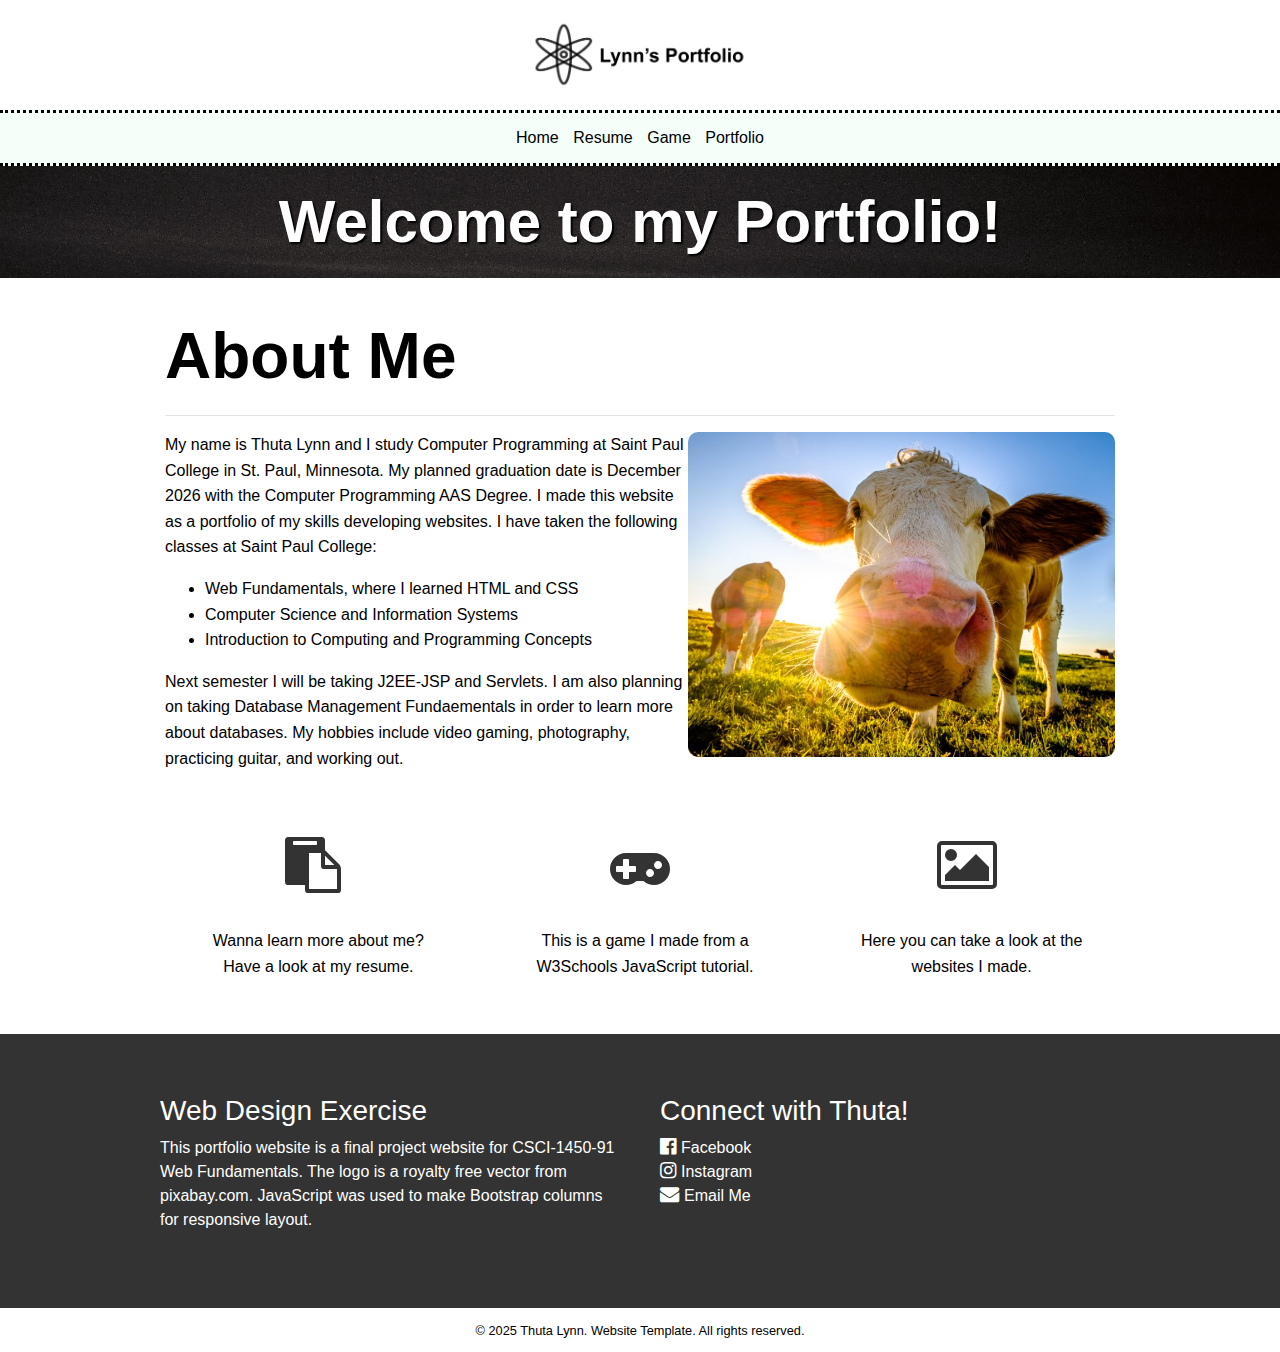
<file: index.html>
<!DOCTYPE html>
<html lang ="en">
<head>
	<meta charset = "utf-8">
	<meta name="viewport" content="width=device-width, 
	initial-scale=1. minimum-scale=1" />
	<meta name="description" content="This is the home page of Lynn's Portfolio">
	<title>Home</title>
	<link rel="stylesheet" href="https://cdn.jsdelivr.net/npm/bootstrap@4.6.1/dist/css/bootstrap.min.css">
	<link rel="stylesheet" href="https://cdnjs.cloudflare.com/ajax/libs/font-awesome/4.7.0/css/font-awesome.min.css">
	<link rel="stylesheet" href="style.css">
</head>
<body>
	<header>
		<a href="index.html">	
			<img src="images/logo.png"  
			alt="portfolio logo" class="logo">
		</a>
	</header>

	<nav>
		<ul>
			<li><a href="index.html">Home</a></li>
			<li><a href="resume.html">Resume</a></li>
			<li><a href="game.html">Game</a></li>
			<li><a href="portfolio.html">Portfolio</a></li>
		</ul>
	</nav>
	<div class="home-hero">
		<h1>Welcome to my Portfolio!</h1>
	</div>
	<main>
		<div class="container-fluid">
			<div class = "row">
				<div class = "col-sm-12">
					<h1>About Me</h1>
					<hr>
						<img src="./images/cow.jpg" alt="image of me" width="450px" height="400px" class="home-photo">
						<p>My name is Thuta Lynn and I study Computer Programming at Saint Paul College in St. Paul, Minnesota. My planned graduation date is December 2026 with the Computer Programming AAS Degree. I made this website as a portfolio of my skills developing websites.
							I have taken the following classes at Saint Paul College:</p>
					<ul>
					<li>Web Fundamentals, where I learned HTML and CSS</li>
					<li>Computer Science and Information Systems</li>
					<li>Introduction to Computing and Programming Concepts</li>
					</ul>
					<p>Next semester I will be taking J2EE-JSP and Servlets. I am also planning on taking Database Management Fundaementals in order to learn more about databases.
					My hobbies include video gaming, photography, practicing guitar, and working out.
					</p>
				</div>
			</div>
			<div class="row row2">
				<div class="col-sm-4">
					<a href="resume.html"><i class="fa fa-clipboard icons" aria-hidden="true"></i>
					</a>
					<br>
					<p style="text-align: center;">Wanna learn more about me? Have a look at my resume.</p>
				</div>
				<div class="col-sm-4">
					<a href="game.html"><i class="fa fa-gamepad icons" aria-hidden="true"></i>
					</a>
					<br>
					<p style="text-align: center;">This is a game I made from a W3Schools JavaScript tutorial.</p>
				</div>
				<div class="col-sm-4">
					<a href="portfolio.html"><i class="fa fa-image icons" aria-hidden="true"></i>
					</a>
					<br>
					<p style="text-align: center;">Here you can take a look at the websites I made.</p>
				</div>
			</div>
		</div>
	</main>

	<footer>
		<div class = "upper-footer">
			<div class = "container-fluid">
				<div class = "row">
					<div class = "col-sm-6">
						<h3>Web Design Exercise</h2>
						<p>This portfolio website is a final project website for CSCI-1450-91 Web Fundamentals. The logo is a royalty free vector from pixabay.com. JavaScript was used to make Bootstrap columns for responsive layout.</p>
					</div>
					<div class = "col-sm-6">
						<h3>Connect with Thuta!</h3>
						<a href="https://www.facebook.com/thu.ta07" target="blank"><i class="fa fa-facebook-official" aria-hidden="true"></i>Facebook</a><br>
						<a href="https://www.instagram.com/thutaaaaaaa/" target="blank"><i class="fa fa-instagram" aria-hidden="true"></i>Instagram</a><br>
						<a href="mailto:thuta0507@gmail.com" target="blank"><i class="fa fa-envelope" aria-hidden="true"></i>Email Me</a>
					</div>
				</div>
			</div>
		</div>
		<div class = "lower-footer">
			<small>&copy; 2025 Thuta Lynn. Website Template. All rights reserved.</small>
		</div>
	</footer>
	<script src="https://cdn.jsdelivr.net/npm/jquery@3.6.0/dist/jquery.slim.min.js"></script>
	<script src="https://cdn.jsdelivr.net/npm/popper.js@1.16.1/dist/umd/popper.min.js"></script>
	<script src="https://cdn.jsdelivr.net/npm/bootstrap@4.6.1/dist/js/bootstrap.bundle.min.js"></script>
</body>
</html>
</file>
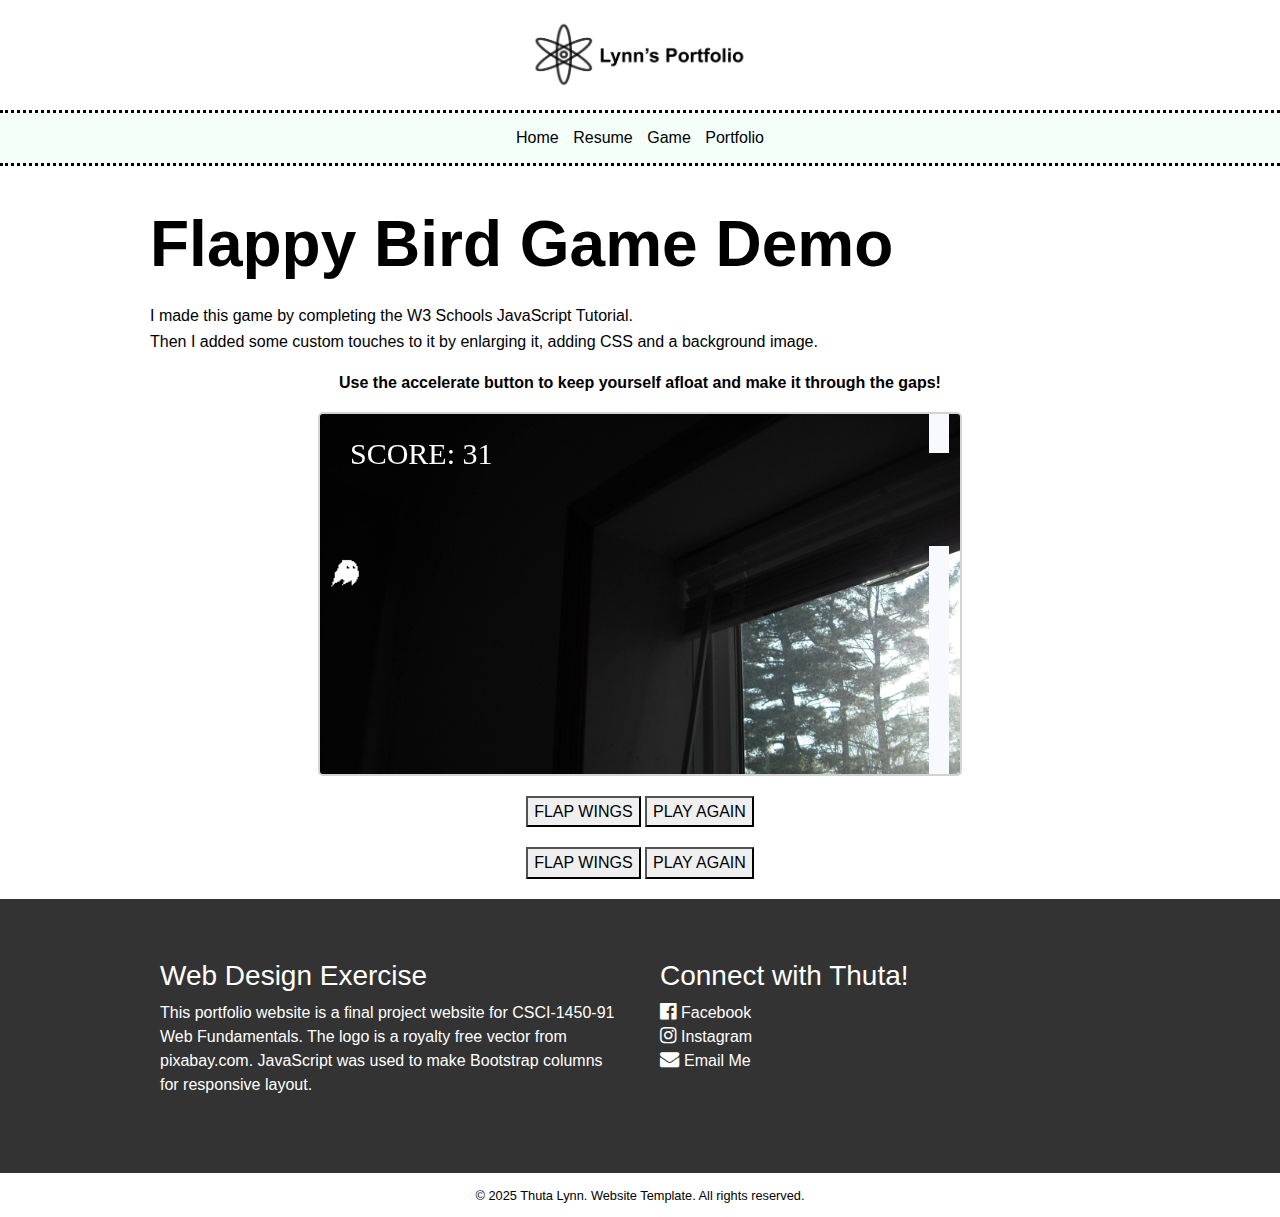
<file: game.html>
<!DOCTYPE html>
<html lang="en">
<head>
    <meta charset = "utf-8">
	<meta name="viewport" content="width=device-width, 
	initial-scale=1. minimum-scale=1" />
	<meta name="description" content="This is the game page of Lynn's Portfolio">
	<title>Game</title>
	<link rel="stylesheet" href="https://cdn.jsdelivr.net/npm/bootstrap@4.6.1/dist/css/bootstrap.min.css">
	<link rel="stylesheet" href="https://cdnjs.cloudflare.com/ajax/libs/font-awesome/4.7.0/css/font-awesome.min.css">
	<link rel="stylesheet" href="style.css">
    <style>
      	canvas {
      		border: 2px solid #d3d3d3;
      		border-radius: 5px;
      		background-color: #f1f1f1;
      		background-image: url(images/gamebg.jpg);
      		background-size: cover;
      		display: block;
      		margin: 0 auto;
      	}
   	</style>
   	
</head>

<body onload="startGame()">
    <header>
		<a href="index.html">	
			<img src="images/logo.png" 
			alt="portfolio logo" class="logo">
		</a>
	</header>

	<nav>
		<ul>
			<li><a href="index.html">Home</a></li>
			<li><a href="resume.html">Resume</a></li>
			<li><a href="game.html">Game</a></li>
			<li><a href="portfolio.html">Portfolio</a></li>
		</ul>
	</nav>
	<main>
		<h1> Flappy Bird Game Demo </h1>
		<p> I made this game by completing the W3 Schools JavaScript Tutorial.<br>
		Then I added some custom touches to it by enlarging it, adding CSS and a background image.</p>
		<p class="instructions">Use the accelerate button to keep yourself afloat and make it through the gaps!</p>
		<div id="game" ></div>

		<!--There are two versions of controls...one for desktop that uses a mouse and one for mobile devices The desktop has the desktop class and the mobile has the mobile class-->
		<div class="game-controls desktop">
			<button class="myButton" onmousedown="accelerate(-0.2)" onmouseup="accelerate(0.05)">FLAP WINGS</button>
			<a href="" ><button class="myButton">PLAY AGAIN</button></a>
		</div>
							
		<div class="game-controls mobile">
			<button class="myButton" ontouchstart="accelerate(-0.2)" ontouchend="accelerate(0.05)">FLAP WINGS</button>
			<a href="" ><button class="myButton">PLAY AGAIN</button></a>
		</div>

	   	<script>
	   		/* Add variables for the height and width */
			var canvasWidth = 640;
			var canvasHeight = 360;
			/*Test to see if I have a screen less than 768 pixels and if so, change the canvas size */
			if (window.innerWidth < 768){
			canvasWidth = 300;
			canvasHeight= 300;
			}
	      	var myGamePiece;
	      	var myObstacles = [];
	      	var myScore;
	      
	      	function startGame() {
	          	myGamePiece = new component(30, 30, "images/ghost.png", 10, 120, "image");
	          	myGamePiece.gravity = 0.05;
	          	myScore = new component("30px", "Consolas", "white", 30, 50, "text");
	          	myGameArea.start();
	      	}
	      
	      	var myGameArea = {
	          	canvas : document.createElement("canvas"),
	          	start : function() {
		            this.canvas.width = canvasWidth;
		            this.canvas.height = canvasHeight;
		            this.context = this.canvas.getContext("2d");
		            var myGame = document.getElementById("game");
		            myGame.insertBefore(this.canvas, myGame.childNodes[0]);        
		            this.frameNo = 0;
		            this.interval = setInterval(updateGameArea, 20);
	           	},
	          	clear : function() {
	              	this.context.clearRect(0, 0, this.canvas.width, this.canvas.height);
	          	}
	      	}
	      
	      	function component(width, height,color, x, y, type) {
	      		if (type == "image") {
            	this.image = new Image();
            	this.image.src = color;
            	}
		        this.type = type;
		        this.score = 0;
		        this.width = width;
		      	this.height = height;
		       	this.speedX = 0;
		        this.speedY = 0;    
		        this.x = x;
		        this.y = y;
		        this.gravity = 0;
		        this.gravitySpeed = 0;
		        this.update = function() {
	            ctx = myGameArea.context;
	            if (type == "image") {
      			ctx.drawImage(this.image,this.x,this.y,this.width, this.height);
              	}else if (this.type == "text") {
	                ctx.font = this.width + " " + this.height;
	                ctx.fillStyle = color;
	                ctx.fillText(this.text, this.x, this.y);
	            } else {
	                ctx.fillStyle = color;
	                ctx.fillRect(this.x, this.y, this.width, this.height);
	            }
	        	}
	        	this.newPos = function() {
	              	this.gravitySpeed += this.gravity;
	              	this.x += this.speedX;
	              	this.y += this.speedY + this.gravitySpeed;
	              	this.hitBottom();
	          	}
	          	this.hitBottom = function() {
	              	var rockbottom = myGameArea.canvas.height - this.height;
	              	if (this.y > rockbottom) {
	                  	this.y = rockbottom;
	                  	this.gravitySpeed = 0;
	              	}
	           	}
	          	this.crashWith = function(otherobj) {
		            var myleft = this.x;
		            var myright = this.x + (this.width);
		            var mytop = this.y;
		            var mybottom = this.y + (this.height);
		            var otherleft = otherobj.x;
		            var otherright = otherobj.x + (otherobj.width);
		            var othertop = otherobj.y;
		            var otherbottom = otherobj.y + (otherobj.height);
		            var crash = true;
		            if ((mybottom < othertop) || (mytop > otherbottom) || (myright < otherleft) || (myleft > otherright)) {
		                crash = false;
		            }
		            return crash;
	          	}
	      	}
	      
	      	function updateGameArea() {
	          	var x, height, gap, minHeight, maxHeight, minGap, maxGap;
	          	for (i = 0; i < myObstacles.length; i += 1) {
	              	if (myGamePiece.crashWith(myObstacles[i])) {
	                  return;
	              	} 
	          	}
	          	myGameArea.clear();
	          	myGameArea.frameNo += 1;
	          	if (myGameArea.frameNo == 1 || everyinterval(150)) {
	              	x = myGameArea.canvas.width;
	              	minHeight = 20;
	              	maxHeight = 200;
	              	height = Math.floor(Math.random()*(maxHeight-minHeight+1)+minHeight);
	              	minGap = 50;
	              	maxGap = 200;
	              	gap = Math.floor(Math.random()*(maxGap-minGap+1)+minGap);
	              	myObstacles.push(new component(20, height, "#F8F8FF", x, 0));
	              	myObstacles.push(new component(20, x - height - gap, "#F8F8FF", x, height + gap));
	          	}
	          	for (i = 0; i < myObstacles.length; i += 1) {
	              	myObstacles[i].x += -1;
	              	myObstacles[i].update();
	          	}
	          	myScore.text="SCORE: " + myGameArea.frameNo;
	          	myScore.update();
	          	myGamePiece.newPos();
	          	myGamePiece.update();
	      	}
	      
	      	function everyinterval(n) {
	          	if ((myGameArea.frameNo / n) % 1 == 0) {return true;}
	          	return false;
	      	}
	      
	      	function accelerate(n) {
	          	myGamePiece.gravity = n;
	      	}
   		</script>
	</main>
	<footer>
		<div class = "upper-footer">
			<div class = "container-fluid">
				<div class = "row">
					<div class = "col-sm-6">
						<h3>Web Design Exercise</h2>
						<p>This portfolio website is a final project website for CSCI-1450-91 Web Fundamentals. The logo is a royalty free vector from pixabay.com. JavaScript was used to make Bootstrap columns for responsive layout.</p>
					</div>
					<div class = "col-sm-6">
						<h3>Connect with Thuta!</h3>
						<a href="https://www.facebook.com/thu.ta07" target="blank"><i class="fa fa-facebook-official" aria-hidden="true"></i>Facebook</a><br>
						<a href="https://www.instagram.com/thutaaaaaaa/" target="blank"><i class="fa fa-instagram" aria-hidden="true"></i>Instagram</a><br>
						<a href="mailto:thuta0507@gmail.com" target="blank"><i class="fa fa-envelope" aria-hidden="true"></i>Email Me</a>
					</div>
				</div>
			</div>
		</div>
		<div class = "lower-footer">
			<small>&copy; 2025 Thuta Lynn. Website Template. All rights reserved.</small>
		</div>
	</footer>
	<script src="https://cdn.jsdelivr.net/npm/jquery@3.6.0/dist/jquery.slim.min.js"></script>
	<script src="https://cdn.jsdelivr.net/npm/popper.js@1.16.1/dist/umd/popper.min.js"></script>
	<script src="https://cdn.jsdelivr.net/npm/bootstrap@4.6.1/dist/js/bootstrap.bundle.min.js"></script>
</body>
</html>
</file>
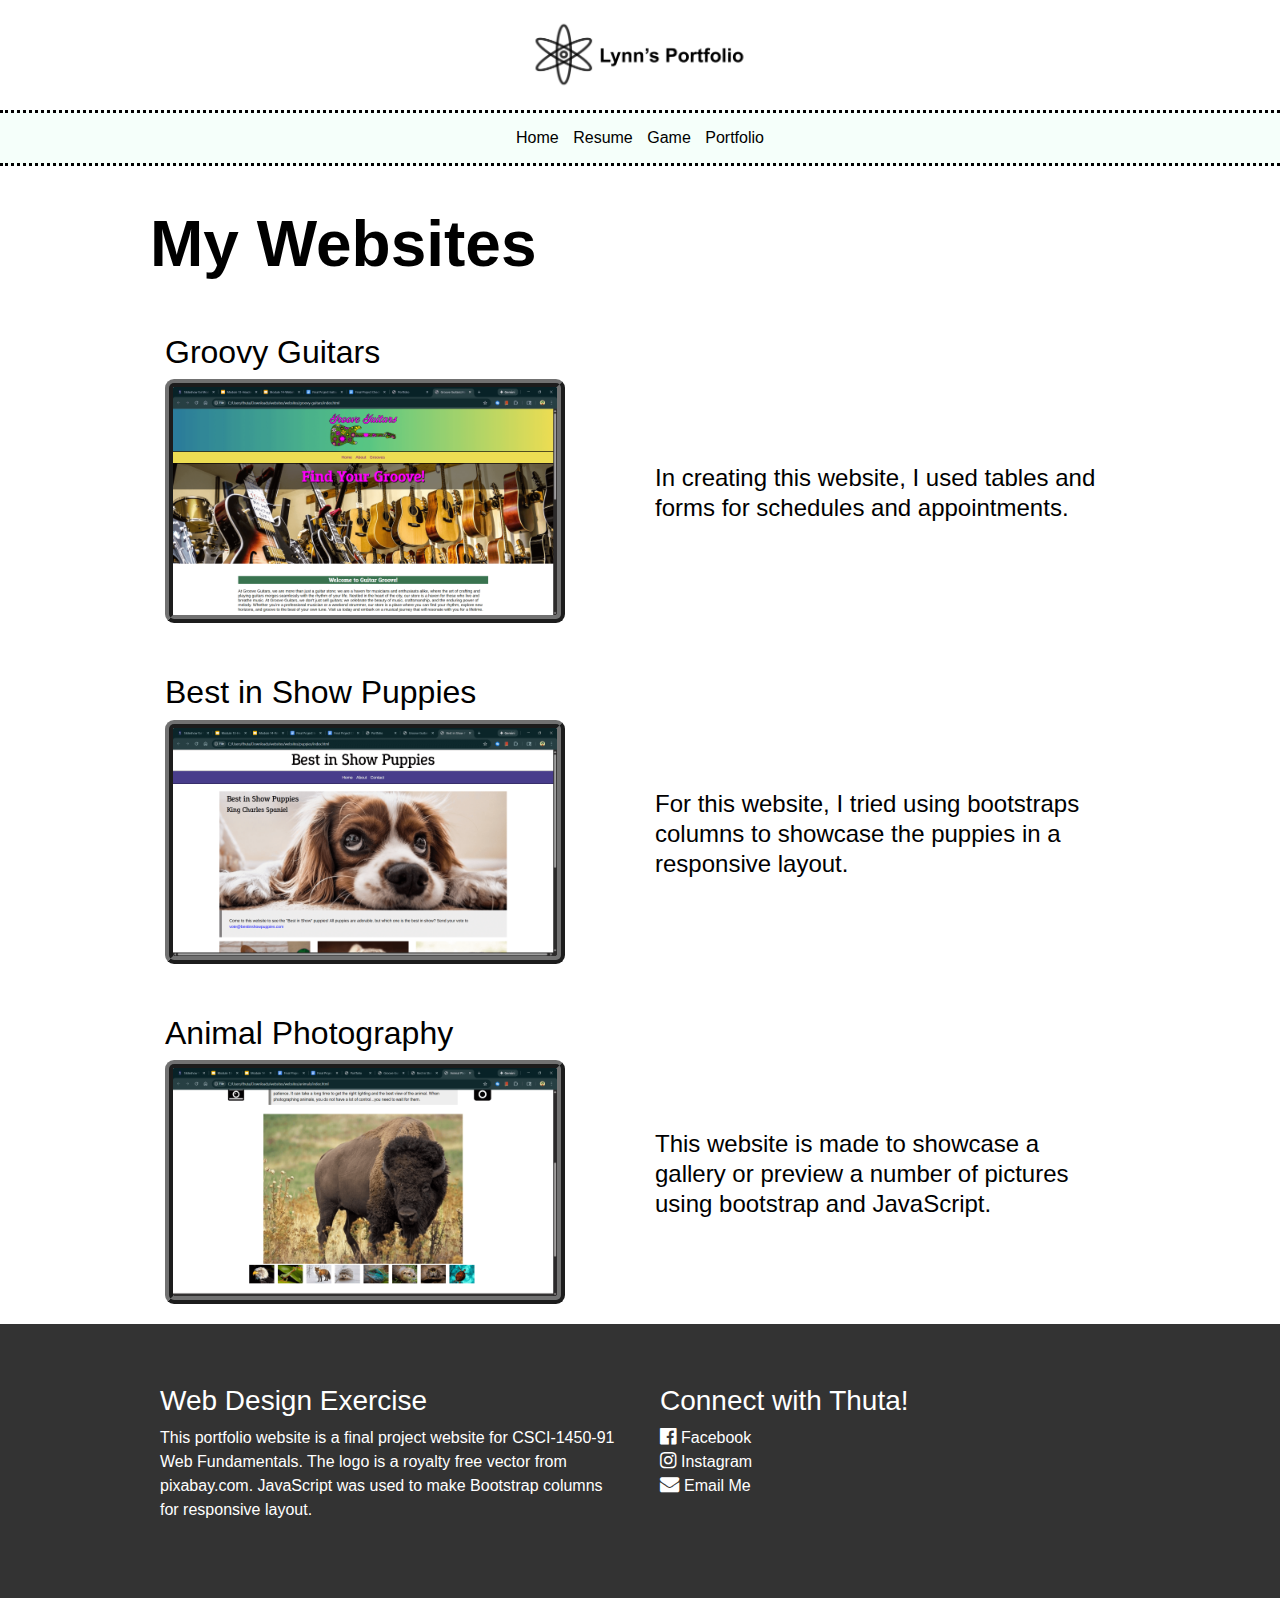
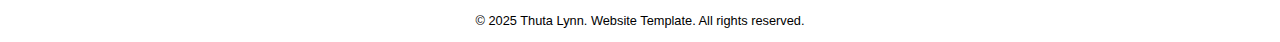
<file: portfolio.html>
<!DOCTYPE html>
<html lang ="en">
<head>
	<meta charset = "utf-8">
	<meta name="viewport" content="width=device-width, 
	initial-scale=1. minimum-scale=1" />
	<meta name="description" content="This is the portfolio page of Lynn's Portfolio">
	<title>Portfolio</title>
	<link rel="stylesheet" href="https://cdn.jsdelivr.net/npm/bootstrap@4.6.1/dist/css/bootstrap.min.css">
	<link rel="stylesheet" href="https://cdnjs.cloudflare.com/ajax/libs/font-awesome/4.7.0/css/font-awesome.min.css">
	<link rel="stylesheet" href="style.css">
</head>
<body>
	<header>
		<a href="index.html">	
			<img src="images/logo.png"  
			alt="portfolio logo" class="logo">
		</a>
	</header>

	<nav>
		<ul>
			<li><a href="index.html">Home</a></li>
			<li><a href="resume.html">Resume</a></li>
			<li><a href="game.html">Game</a></li>
			<li><a href="portfolio.html">Portfolio</a></li>
		</ul>
	</nav>
	<main>
		<h1>My Websites</h1>
		<div class="container-fluid">
			<div class="website-rows">
				<h2>Groovy Guitars</h2>
				<div class = "row">
					<div class = "col-sm-6">
						<img src="images/guitar.png" alt="guitar website" class="websites">
					</div>
					<div class = "col-sm-6 webtext">
							<p class="webdisc">In creating this website, I used tables and forms for schedules and appointments.</p>
					</div>
				</div>
			</div>
			<div class="website-rows">
				<h2>Best in Show Puppies</h2>
				<div class = "row">
					<div class = "col-sm-6">
						<img src="images/puppy.png" alt="puppy website" class="websites">
					</div>
					<div class = "col-sm-6 webtext">
						<p class="webdisc">For this website, I tried using bootstraps columns to showcase the puppies in a responsive layout.</p>
					</div>
				</div>
			</div>
			<div class="website-rows">
				<h2>Animal Photography</h2>
				<div class = "row">
					<div class = "col-sm-6">
						<img src="images/animal.png" alt="animal website" class="websites">
					</div>
					<div class = "col-sm-6 webtext">
						<p class="webdisc">This website is made to showcase a gallery or preview a number of pictures using bootstrap and JavaScript.</p>
					</div>
				</div>
			</div>
		</div>
	</main>

	<footer>
		<div class = "upper-footer">
			<div class = "container-fluid">
				<div class = "row">
					<div class = "col-sm-6">
						<h3>Web Design Exercise</h2>
						<p>This portfolio website is a final project website for CSCI-1450-91 Web Fundamentals. The logo is a royalty free vector from pixabay.com. JavaScript was used to make Bootstrap columns for responsive layout.</p>
					</div>
					<div class = "col-sm-6">
						<h3>Connect with Thuta!</h3>
						<a href="https://www.facebook.com/thu.ta07" target="blank"><i class="fa fa-facebook-official" aria-hidden="true"></i>Facebook</a><br>
						<a href="https://www.instagram.com/thutaaaaaaa/" target="blank"><i class="fa fa-instagram" aria-hidden="true"></i>Instagram</a><br>
						<a href="mailto:thuta0507@gmail.com" target="blank"><i class="fa fa-envelope" aria-hidden="true"></i>Email Me</a>
					</div>
				</div>
			</div>
		</div>
		<div class = "lower-footer">
			<small>&copy; 2025 Thuta Lynn. Website Template. All rights reserved.</small>
		</div>
	</footer>
	<script src="https://cdn.jsdelivr.net/npm/jquery@3.6.0/dist/jquery.slim.min.js"></script>
	<script src="https://cdn.jsdelivr.net/npm/popper.js@1.16.1/dist/umd/popper.min.js"></script>
	<script src="https://cdn.jsdelivr.net/npm/bootstrap@4.6.1/dist/js/bootstrap.bundle.min.js"></script>
</body>
</html>
</file>
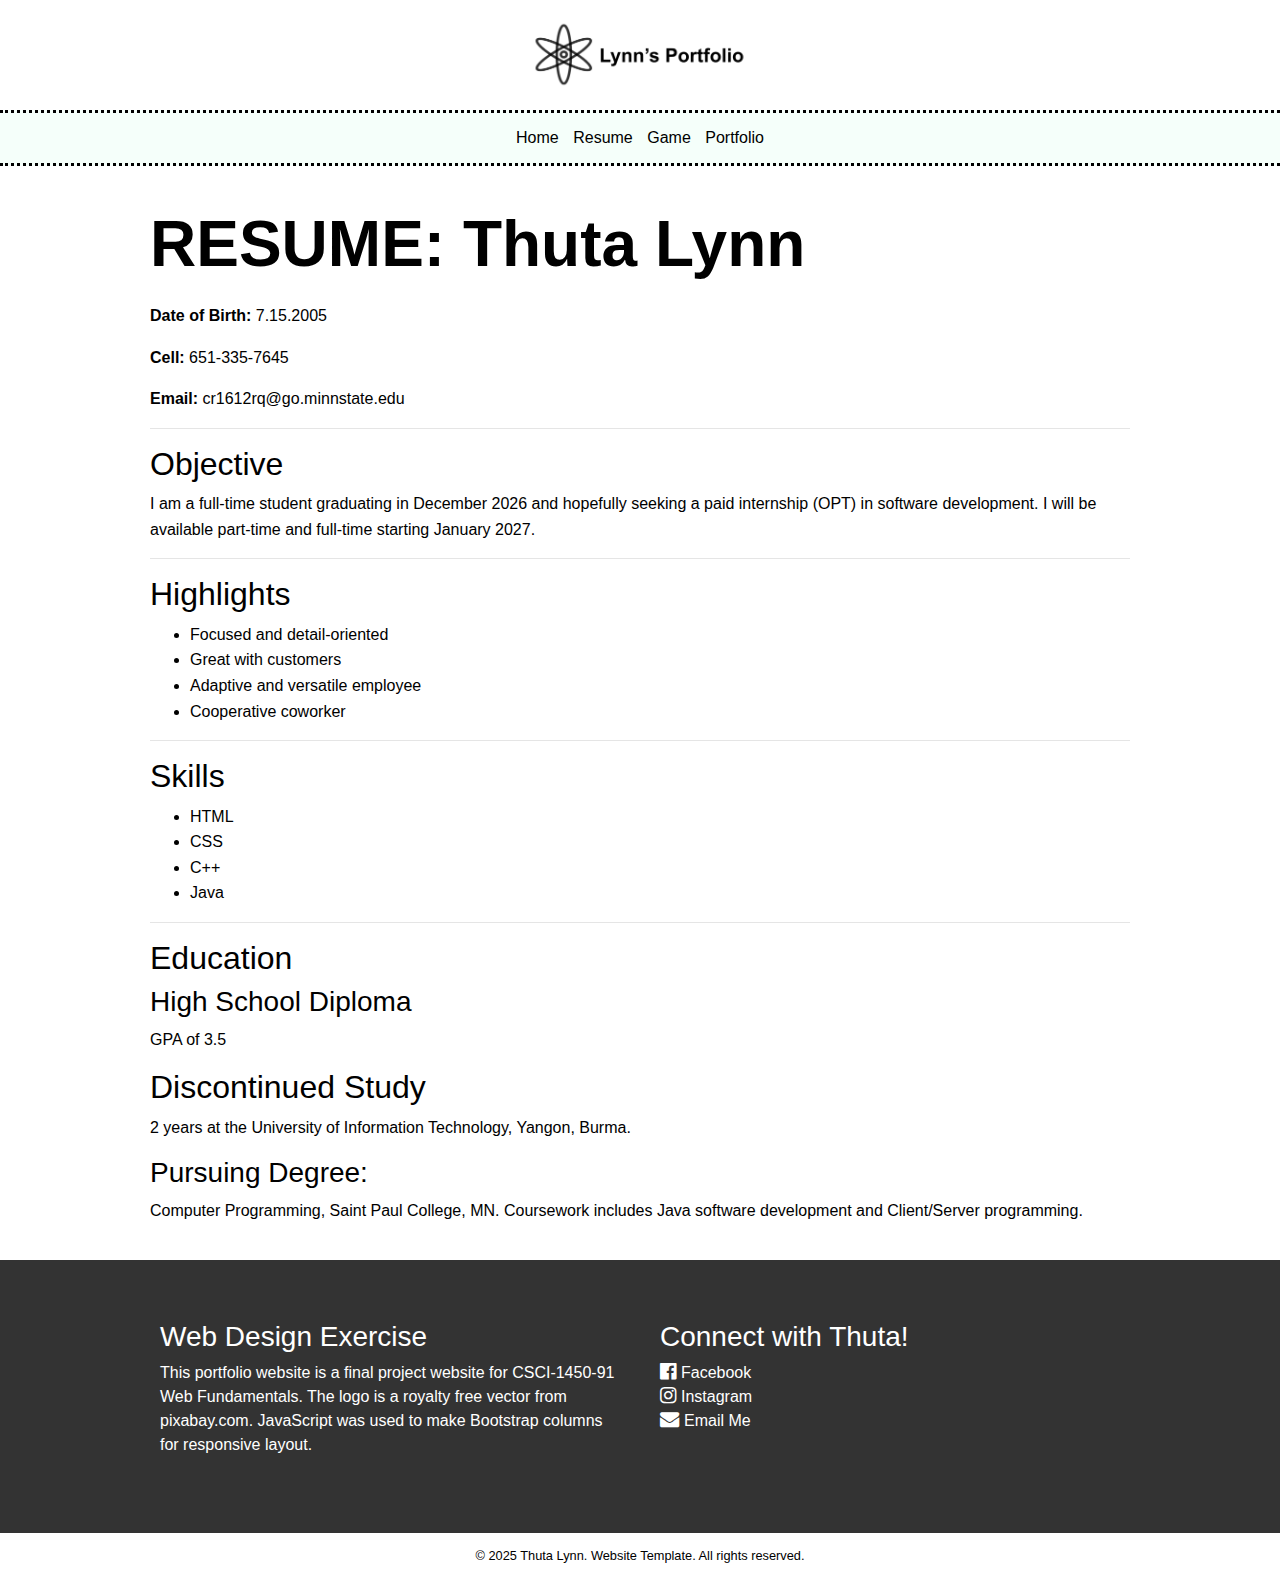
<file: resume.html>
<!DOCTYPE html>
<html lang ="en">
<head>
	<meta charset = "utf-8">
	<meta name="viewport" content="width=device-width, 
	initial-scale=1. minimum-scale=1" />
	<meta name="description" content="This is the resume page of Lynn's Portfolio">
	<title>Resume</title>
	<link rel="stylesheet" href="https://cdn.jsdelivr.net/npm/bootstrap@4.6.1/dist/css/bootstrap.min.css">
	<link rel="stylesheet" href="https://cdnjs.cloudflare.com/ajax/libs/font-awesome/4.7.0/css/font-awesome.min.css">
	<link rel="stylesheet" href="style.css">
</head>
<body>
	<header>
		<a href="index.html">	
			<img src="images/logo.png"
			alt="portfolio logo" class="logo">
		</a>
	</header>

	<nav>
		<ul>
			<li><a href="index.html">Home</a></li>
			<li><a href="resume.html">Resume</a></li>
			<li><a href="game.html">Game</a></li>
			<li><a href="portfolio.html">Portfolio</a></li>
		</ul>
	</nav>
	<main>
		<h1>RESUME: Thuta Lynn</h1>
			<p><b>Date of Birth:</b> 7.15.2005
			<p><b>Cell:</b> 651-335-7645</p>
			<p><b>Email:</b> cr1612rq@go.minnstate.edu</p>

	<hr>
	<h2>Objective</h2>
		<p> I am a full-time student graduating in December 2026 
			and hopefully seeking a paid internship (OPT) in 
			software development. I will be available part-time 
			and full-time starting January 2027.
		</p>
	<hr>

	<h2>Highlights</h2>
	<ul>
		<li>Focused and detail-oriented</li>
		<li>Great with customers</li>
		<li>Adaptive and versatile employee</li>
		<li>Cooperative coworker</li>
	</ul>
	<hr>

	<h2>Skills</h2>
	<ul>
		<li>HTML</li>
		<li>CSS</li>
		<li>C++</li>
		<li>Java</li>
	</ul>
	<hr>

	<h2>Education</h2>
	<h3>High School Diploma</h3>
	<p>GPA of 3.5</p>
	<h2>Discontinued Study</h2>
	<p>2 years at the University of Information Technology, Yangon, Burma.
	<h3>Pursuing Degree: </h3>
	<p>Computer Programming, Saint Paul College, MN. 
		Coursework includes Java software development
		and Client/Server programming.
	</p>
	</main>
	<footer>
		<div class = "upper-footer">
			<div class = "container-fluid">
				<div class = "row">
					<div class = "col-sm-6">
						<h3>Web Design Exercise</h2>
						<p>This portfolio website is a final project website for CSCI-1450-91 Web Fundamentals. The logo is a royalty free vector from pixabay.com. JavaScript was used to make Bootstrap columns for responsive layout.</p>
					</div>
					<div class = "col-sm-6">
						<h3>Connect with Thuta!</h3>
						<a href="https://www.facebook.com/" target="blank"><i class="fa fa-facebook-official" aria-hidden="true"></i>Facebook</a><br>
						<a href="https://www.instagram.com/" target="blank"><i class="fa fa-instagram" aria-hidden="true"></i>Instagram</a><br>
						<a href="mailto:thuta0507@gmail.com" target="blank"><i class="fa fa-envelope" aria-hidden="true"></i>Email Me</a>
					</div>
				</div>
			</div>
		</div>
		<div class = "lower-footer">
			<small>&copy; 2025 Thuta Lynn. Website Template. All rights reserved.</small>
		</div>
	</footer>
	<script src="https://cdn.jsdelivr.net/npm/jquery@3.6.0/dist/jquery.slim.min.js"></script>
	<script src="https://cdn.jsdelivr.net/npm/popper.js@1.16.1/dist/umd/popper.min.js"></script>
	<script src="https://cdn.jsdelivr.net/npm/bootstrap@4.6.1/dist/js/bootstrap.bundle.min.js"></script>
</body>
</html>
</file>
<file: style.css>
@import url('https://fonts.googleapis.com/css2?family=Arimo:ital,wght@0,400..700;1,400..700&family=Epunda+Slab:ital,wght@0,300..900;1,300..900&display=swap');

.col-sm-4 p, .col-sm-3 p, .col-sm-9 p,.col-sm-8 p, .col-sm-2 i{
	      
	height: auto;
	width: 100%;
	margin: 5px;
	padding: 30px;
	color: black;
	text-align: left;
}

body{
	font-family: 'Helvetica', 'Arial', sans-serif;
	color: black;
	margin: 0;
}

 .logo{
	max-width: 270px;
	height: auto;
	display: block;
	margin: 0 auto;
	padding: 20px;
}
header{
	text-align: center;
}

.instructions{
	text-align: center;
	font-weight: bold;
}
.game-controls{
	padding-top: 20px;
	text-align: center;
}
/* Website Links except the nav */

.home-hero{
	background-image: url(images/bg.jpg);
	background-size: cover;
}

.home-hero h1{
	font-family: 'Helvetica', 'Arial', sans-serif;
	color: white;
	font-size: 60px;
	font-weight: bold;
	text-shadow: 2px 2px 2px black;
	text-align:center;
	padding: 20px 0;
	margin: 0;
}

nav{
	background-color: mintcream;
	border-top: 3px dotted 	black;
	border-bottom: 3px dotted black;
	padding: 5px;
}

h1, h2, h3{
	font-family: 'Helvetica', 'Arial', sans-serif;
	color: black;
}
nav ul {
	list-style-type: none;
	text-align: center;
	margin: 8px 0px;
	padding: 0;
}
nav li {
	display: inline;
	padding: 5px;
}
nav a:link { 
	color :black;
	text-decoration: none;
}
nav a:visited { 
	color :violet;
}
nav a:hover { 
	color :blue;
}
nav a:active { 
	color :purple;
}
main{
	max-width: 1000px;
	margin: 10px auto;
	padding: 10px;
	line-height:1.6rem
}
main h1{
	margin: 20px 0;
	font-weight: bold;
}
.webdisc{
	font-size: 24px;
	line-height: 30px;
}
.webtext{
	
	align-content: center;
}
.websites{
	max-width: 400px;
	height: auto;
	border: 8px ridge #717171;
	border-radius: 9px;
}
.website-rows{
	margin-top: 50px;
}
.home-photo{
	float:right;
  	border-radius: 10px;
	max-width:45%;
	height:auto;
}

.row2{
	margin-top: 50px;
}
.col-sm-4 {
    text-align: center;
}

.col-sm-4 i {
    font-size: 3.5em;
    display: inline-block;
}
.icons{
	transition: 0.3s;
	color: #333333;
}

.icons:hover{
	transform: scale(1.1);
	color: black;
}
footer .lower-footer{
	text-align: center;
	padding:10px 0;

}
footer .upper-footer .col-sm-6{
    text-align: left;
    padding: 20px;

}
footer .upper-footer {
    background-color: #333333;
    padding: 40px 0;
}

footer h3, footer p{
	color: white;
}

footer .upper-footer .row {

    background-color: transparent;
    max-width: 1000px;
    margin: 0 auto;
}

footer .fa {
    font-size: 1.2em;
    padding-right: 5px;
    color: white;
}

footer a:link{
    color: white;
}
footer a:active{ 
	color :purple;
}
footer a:hover{
    color: blue;
}
footer a:visited{
    color: violet;
}

 /*CSS without a media query--applies to all sizes unless overridden*/
h1{
		font-size: 4em;
 }
/* CSS Adjustments for Tablets */
@media only screen and (max-width: 1024px) {
	h1{
		font-size: 1.8em;
	}
}
/* CSS Adjustments for Smartphones */
@media only screen and (max-width: 768px) {
	h1{
		font-size: 1.5em;
	}
}
</file>
